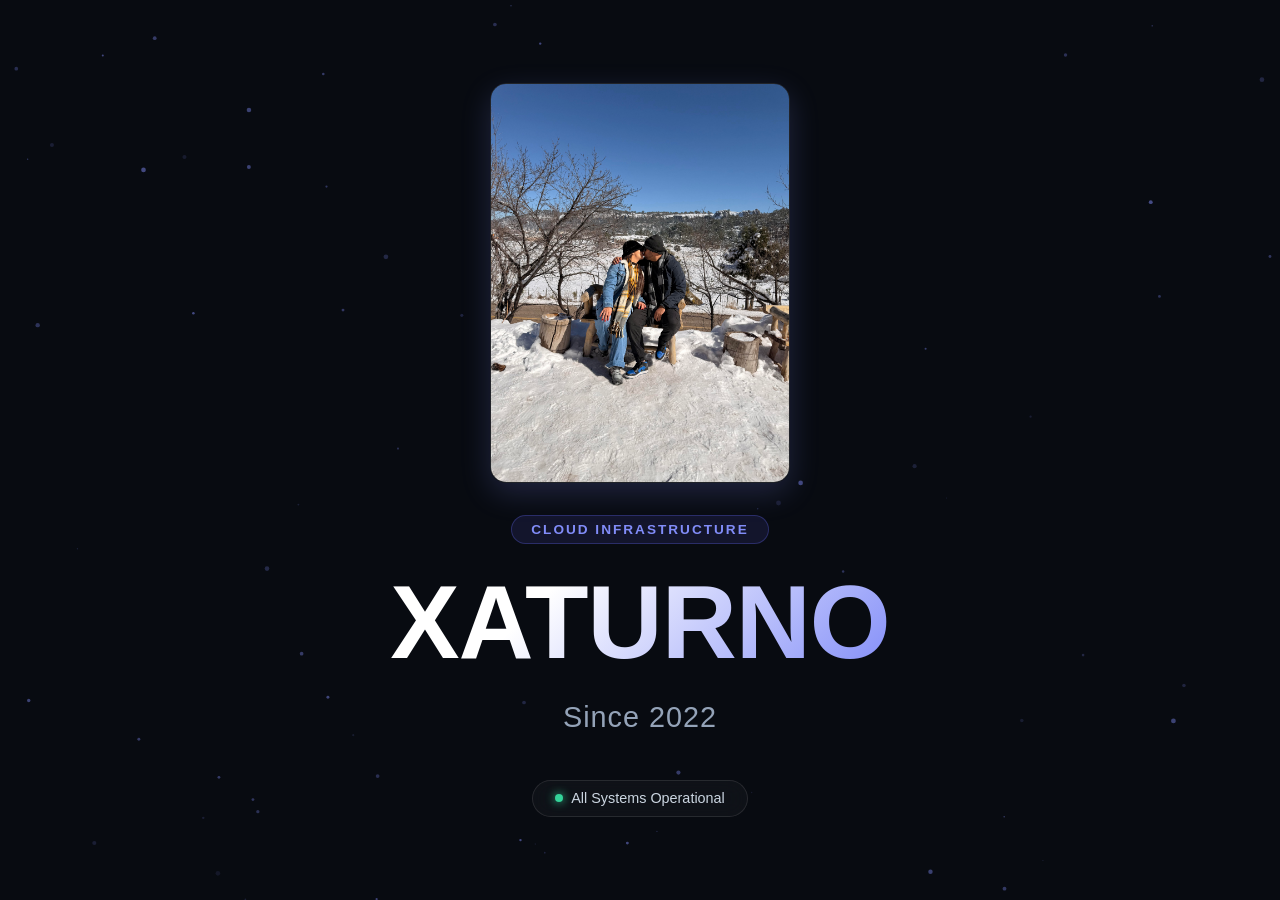
<file: index.html>
<!DOCTYPE html>
<html lang="en">
<head>
    <meta charset="UTF-8">
    <meta name="viewport" content="width=device-width, initial-scale=1.0">
    <title>XATURNO</title>
    <style>
        * {
            margin: 0;
            padding: 0;
            box-sizing: border-box;
            font-family: -apple-system, BlinkMacSystemFont, "Segoe UI", Roboto, "Helvetica Neue", sans-serif;
        }

        body {
            background-color: #080b11;
            color: #ffffff;
            min-height: 100vh;
            display: flex;
            align-items: center;
            justify-content: center;
            overflow: hidden;
            position: relative;
        }

        #canvas-background {
            position: absolute;
            top: 0;
            left: 0;
            width: 100%;
            height: 100%;
            z-index: 1;
        }

        .container {
            position: relative;
            z-index: 2;
            text-align: center;
            padding: 2rem;
            max-width: 900px;
            display: flex;
            flex-direction: column;
            align-items: center;
        }

        .centered-img {
            max-width: 300px;
            width: 100%;
            height: auto;
            border-radius: 16px;
            margin-bottom: 2rem;
            box-shadow: 0 10px 30px rgba(129, 140, 248, 0.2);
            border: 1px solid rgba(255, 255, 255, 0.1);
        }

        .badge {
            display: inline-block;
            background: rgba(99, 102, 241, 0.12);
            color: #818cf8;
            border: 1px solid rgba(99, 102, 241, 0.3);
            padding: 0.4rem 1.2rem;
            border-radius: 9999px;
            font-size: 0.85rem;
            font-weight: 600;
            letter-spacing: 2px;
            text-transform: uppercase;
            margin-bottom: 1.5rem;
        }

        h1 {
            font-size: clamp(3rem, 10vw, 6.5rem);
            font-weight: 900;
            line-height: 1.05;
            letter-spacing: -1px;
            margin-bottom: 1rem;
            background: linear-gradient(135deg, #ffffff 30%, #818cf8 100%);
            -webkit-background-clip: text;
            -webkit-text-fill-color: transparent;
            text-transform: uppercase;
        }

        p.subtitle {
            font-size: clamp(1.2rem, 3vw, 1.8rem);
            color: #94a3b8;
            font-weight: 400;
            line-height: 1.6;
            margin-bottom: 2.5rem;
            letter-spacing: 1px;
        }

        .status-pill {
            display: inline-flex;
            align-items: center;
            gap: 8px;
            background: rgba(255, 255, 255, 0.03);
            border: 1px solid rgba(255, 255, 255, 0.1);
            backdrop-filter: blur(12px);
            padding: 0.6rem 1.4rem;
            border-radius: 9999px;
            font-size: 0.9rem;
            color: #cbd5e1;
        }

        .dot {
            width: 8px;
            height: 8px;
            background-color: #34d399;
            border-radius: 50%;
            box-shadow: 0 0 10px #34d399;
        }
    </style>
</head>
<body>

    <canvas id="canvas-background"></canvas>

    <div class="container">
        <img src="yfjl.jpg" alt="Featured Image" class="centered-img">

        <span class="badge">Cloud Infrastructure</span>
        <h1>XATURNO</h1>
        <p class="subtitle">Since 2022</p>
        
        <div class="status-pill">
            <span class="dot"></span>
            <span>All Systems Operational</span>
        </div>
    </div>

    <script>
        const canvas = document.getElementById('canvas-background');
        const ctx = canvas.getContext('2d');
        let particles = [];

        function resizeCanvas() {
            canvas.width = window.innerWidth;
            canvas.height = window.innerHeight;
        }

        window.addEventListener('resize', resizeCanvas);
        resizeCanvas();

        class Particle {
            constructor() {
                this.x = Math.random() * canvas.width;
                this.y = Math.random() * canvas.height;
                this.size = Math.random() * 2 + 0.5;
                this.speedX = (Math.random() - 0.5) * 0.4;
                this.speedY = (Math.random() - 0.5) * 0.4;
                this.opacity = Math.random() * 0.4 + 0.1;
            }

            update() {
                this.x += this.speedX;
                this.y += this.speedY;

                if (this.x < 0 || this.x > canvas.width) this.speedX *= -1;
                if (this.y < 0 || this.y > canvas.height) this.speedY *= -1;
            }

            draw() {
                ctx.fillStyle = `rgba(129, 140, 248, ${this.opacity})`;
                ctx.beginPath();
                ctx.arc(this.x, this.y, this.size, 0, Math.PI * 2);
                ctx.fill();
            }
        }

        for (let i = 0; i < 80; i++) {
            particles.push(new Particle());
        }

        function animate() {
            ctx.clearRect(0, 0, canvas.width, canvas.height);
            particles.forEach(p => {
                p.update();
                p.draw();
            });
            requestAnimationFrame(animate);
        }
        animate();
    </script>
</body>
</html>
</file>
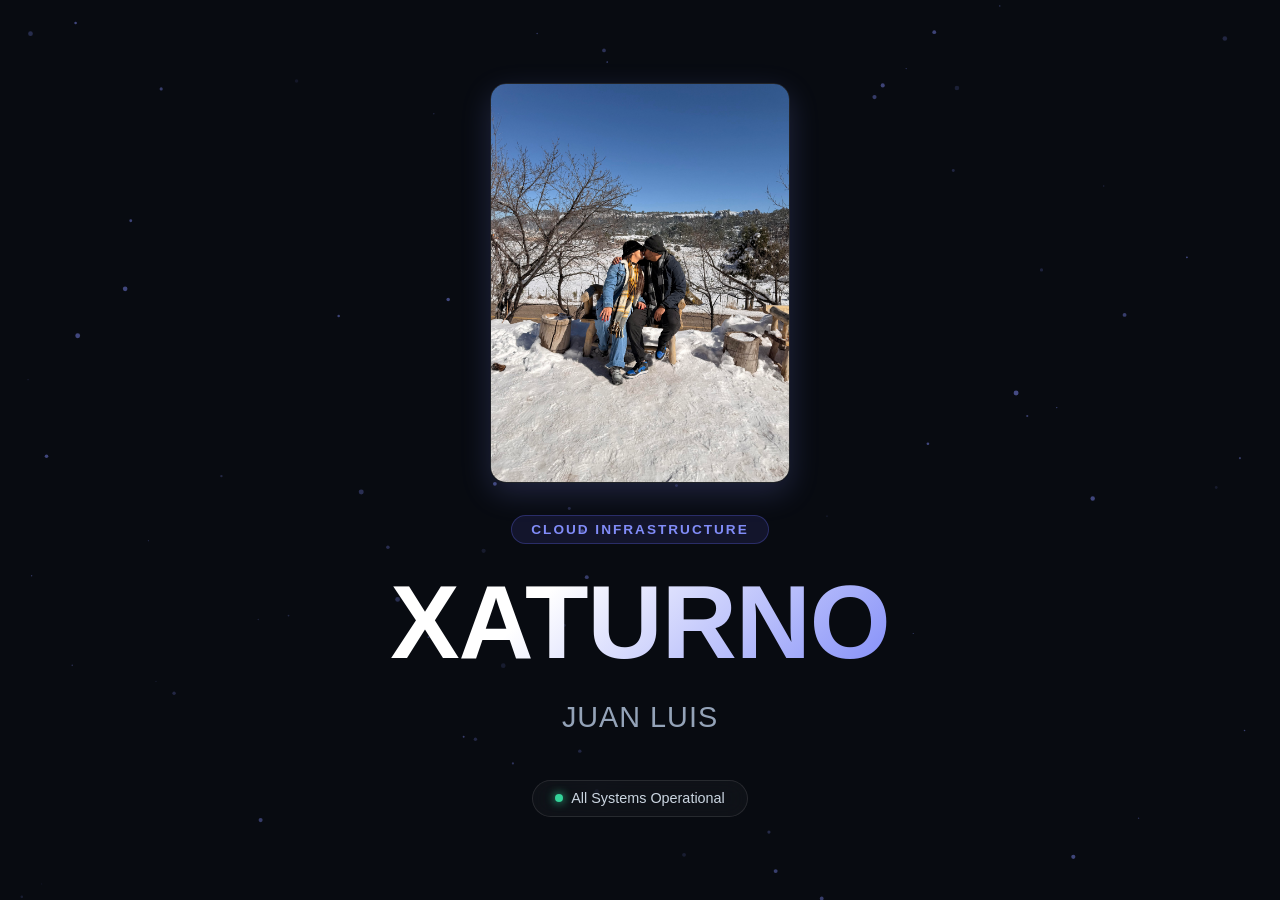
<file: public/index.html>
<!DOCTYPE html>
<html lang="en">
<head>
    <meta charset="UTF-8">
    <meta name="viewport" content="width=device-width, initial-scale=1.0">
    <title>XATURNO</title>
    <style>
        * {
            margin: 0;
            padding: 0;
            box-sizing: border-box;
            font-family: -apple-system, BlinkMacSystemFont, "Segoe UI", Roboto, "Helvetica Neue", sans-serif;
        }

        body {
            background-color: #080b11;
            color: #ffffff;
            min-height: 100vh;
            display: flex;
            align-items: center;
            justify-content: center;
            overflow: hidden;
            position: relative;
        }

        #canvas-background {
            position: absolute;
            top: 0;
            left: 0;
            width: 100%;
            height: 100%;
            z-index: 1;
        }

        .container {
            position: relative;
            z-index: 2;
            text-align: center;
            padding: 2rem;
            max-width: 900px;
            display: flex;
            flex-direction: column;
            align-items: center;
        }

        .centered-img {
            max-width: 300px;
            width: 100%;
            height: auto;
            border-radius: 16px;
            margin-bottom: 2rem;
            box-shadow: 0 10px 30px rgba(129, 140, 248, 0.2);
            border: 1px solid rgba(255, 255, 255, 0.1);
        }

        .badge {
            display: inline-block;
            background: rgba(99, 102, 241, 0.12);
            color: #818cf8;
            border: 1px solid rgba(99, 102, 241, 0.3);
            padding: 0.4rem 1.2rem;
            border-radius: 9999px;
            font-size: 0.85rem;
            font-weight: 600;
            letter-spacing: 2px;
            text-transform: uppercase;
            margin-bottom: 1.5rem;
        }

        h1 {
            font-size: clamp(3rem, 10vw, 6.5rem);
            font-weight: 900;
            line-height: 1.05;
            letter-spacing: -1px;
            margin-bottom: 1rem;
            background: linear-gradient(135deg, #ffffff 30%, #818cf8 100%);
            -webkit-background-clip: text;
            -webkit-text-fill-color: transparent;
            text-transform: uppercase;
        }

        p.subtitle {
            font-size: clamp(1.2rem, 3vw, 1.8rem);
            color: #94a3b8;
            font-weight: 400;
            line-height: 1.6;
            margin-bottom: 2.5rem;
            letter-spacing: 1px;
        }

        .status-pill {
            display: inline-flex;
            align-items: center;
            gap: 8px;
            background: rgba(255, 255, 255, 0.03);
            border: 1px solid rgba(255, 255, 255, 0.1);
            backdrop-filter: blur(12px);
            padding: 0.6rem 1.4rem;
            border-radius: 9999px;
            font-size: 0.9rem;
            color: #cbd5e1;
        }

        .dot {
            width: 8px;
            height: 8px;
            background-color: #34d399;
            border-radius: 50%;
            box-shadow: 0 0 10px #34d399;
        }
    </style>
</head>
<body>

    <canvas id="canvas-background"></canvas>

    <div class="container">
        <img src="assets/images/yfjl.jpg" alt="Featured Image" class="centered-img">

        <span class="badge">Cloud Infrastructure</span>
        <h1>XATURNO</h1>
        <p class="subtitle">JUAN LUIS</p>
        
        <div class="status-pill">
            <span class="dot"></span>
            <span>All Systems Operational</span>
        </div>
    </div>

    <script>
        const canvas = document.getElementById('canvas-background');
        const ctx = canvas.getContext('2d');
        let particles = [];

        function resizeCanvas() {
            canvas.width = window.innerWidth;
            canvas.height = window.innerHeight;
        }

        window.addEventListener('resize', resizeCanvas);
        resizeCanvas();

        class Particle {
            constructor() {
                this.x = Math.random() * canvas.width;
                this.y = Math.random() * canvas.height;
                this.size = Math.random() * 2 + 0.5;
                this.speedX = (Math.random() - 0.5) * 0.4;
                this.speedY = (Math.random() - 0.5) * 0.4;
                this.opacity = Math.random() * 0.4 + 0.1;
            }

            update() {
                this.x += this.speedX;
                this.y += this.speedY;

                if (this.x < 0 || this.x > canvas.width) this.speedX *= -1;
                if (this.y < 0 || this.y > canvas.height) this.speedY *= -1;
            }

            draw() {
                ctx.fillStyle = `rgba(129, 140, 248, ${this.opacity})`;
                ctx.beginPath();
                ctx.arc(this.x, this.y, this.size, 0, Math.PI * 2);
                ctx.fill();
            }
        }

        for (let i = 0; i < 80; i++) {
            particles.push(new Particle());
        }

        function animate() {
            ctx.clearRect(0, 0, canvas.width, canvas.height);
            particles.forEach(p => {
                p.update();
                p.draw();
            });
            requestAnimationFrame(animate);
        }
        animate();
    </script>
</body>
</html>
</file>
